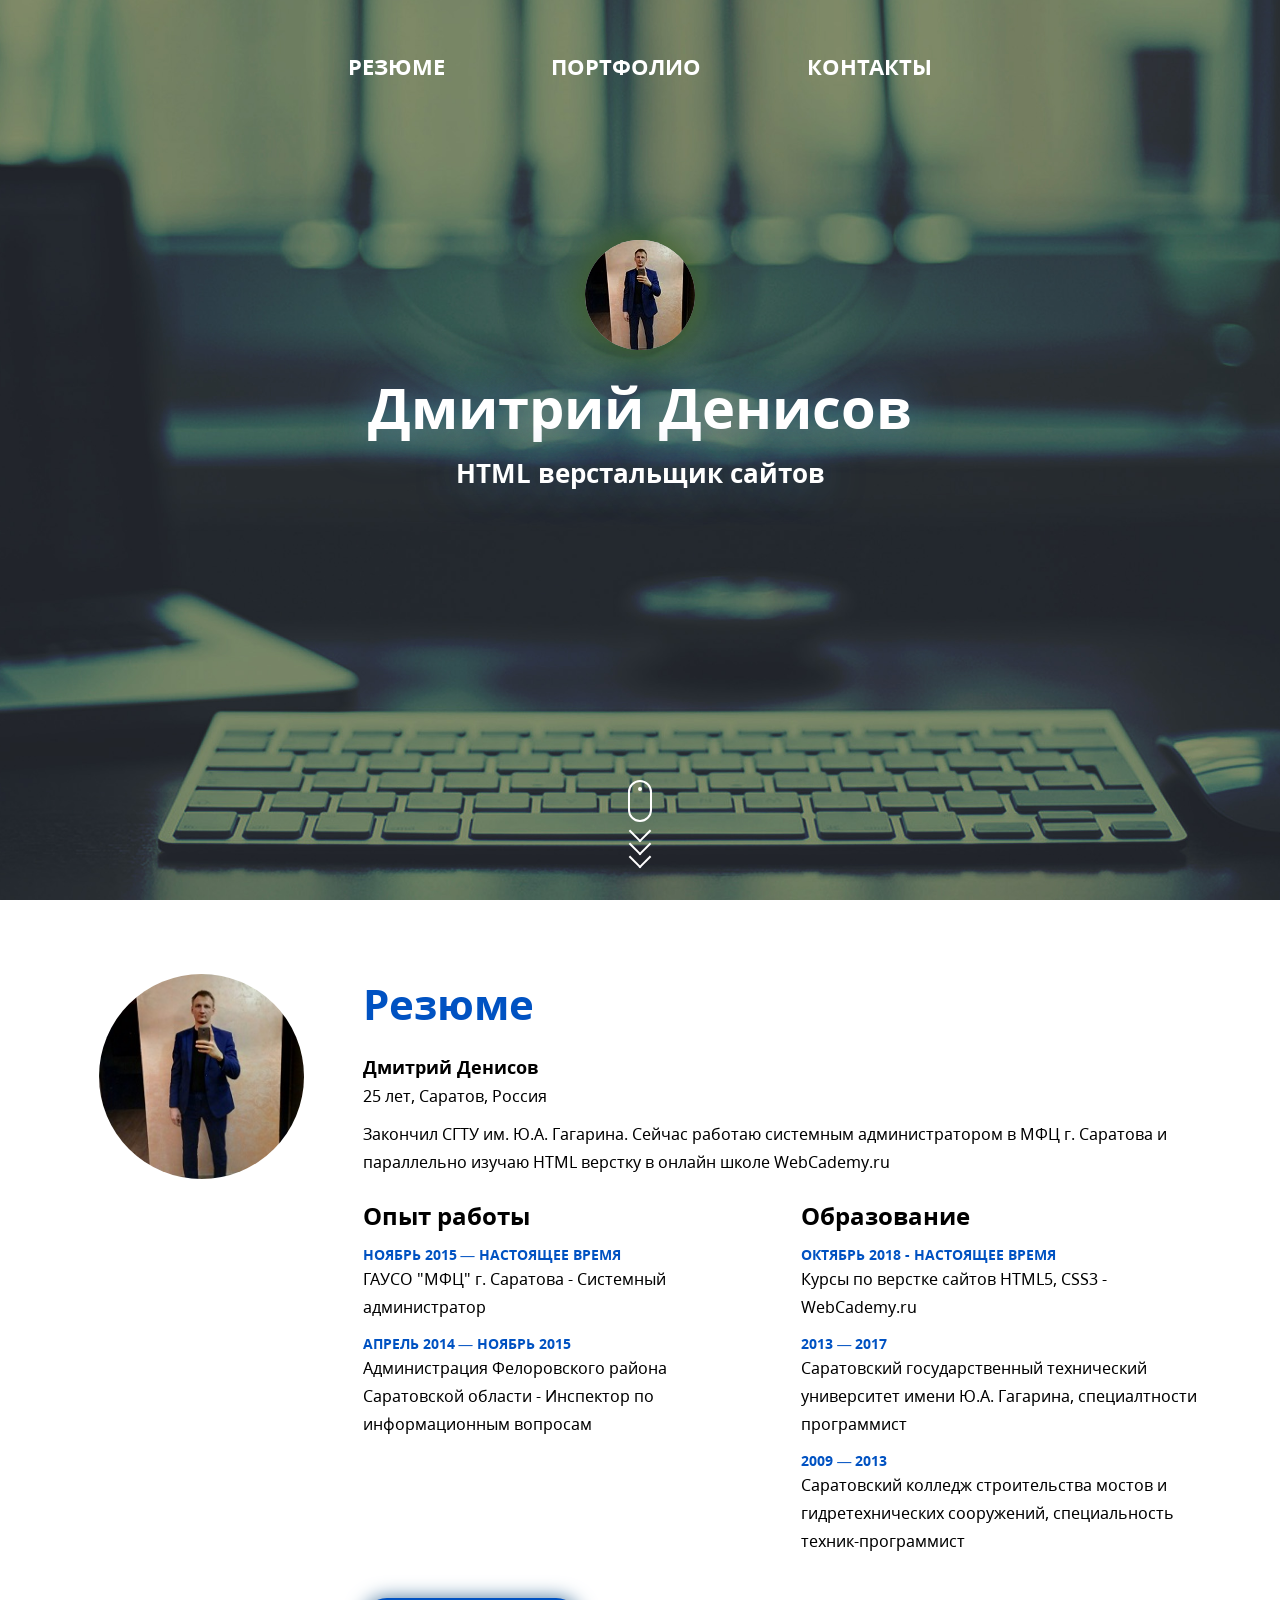
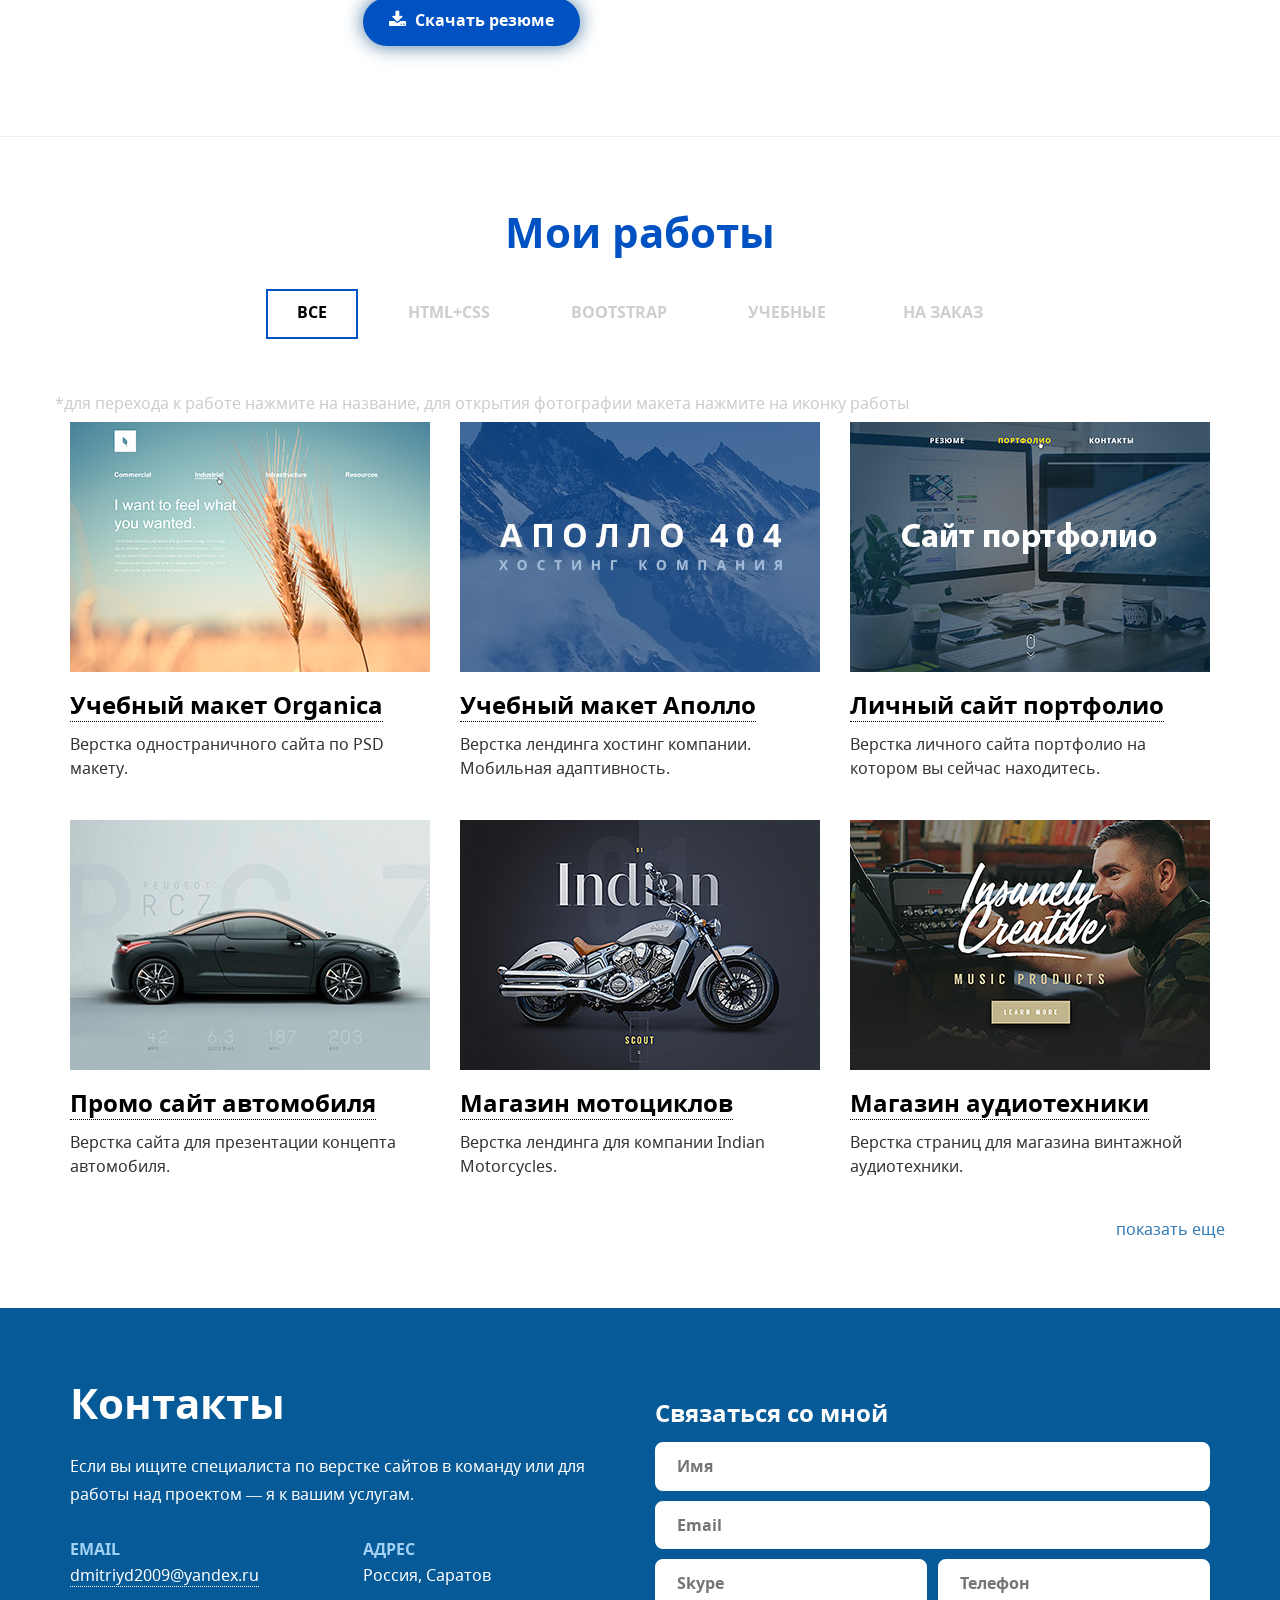
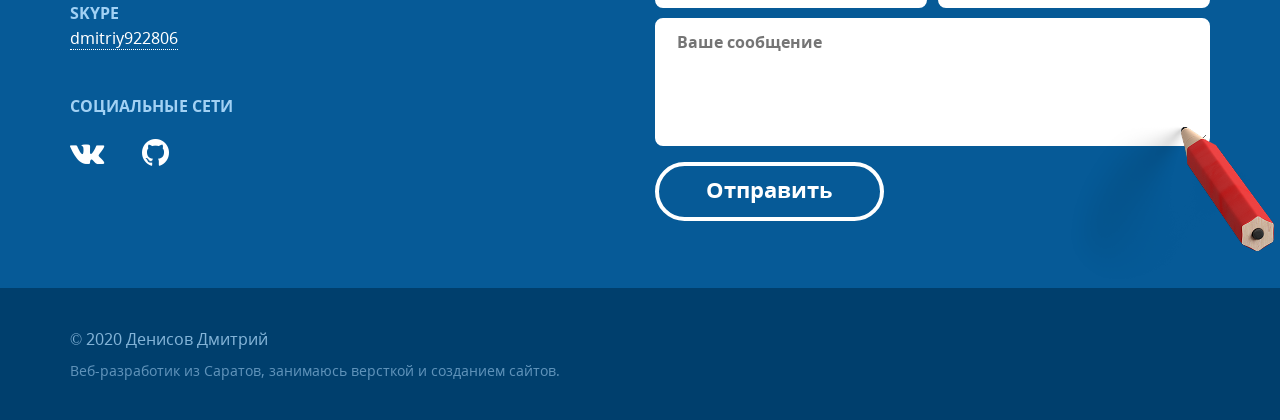
<file: index.html>
<!DOCTYPE html>
<html lang="ru">
<head>
	<meta charset="UTF-8">
	<meta http-equiv="X-UA-Compatible" content="IE=edge" />
	<meta name="viewport" content="width=device-width, initial-scale=1.0" />

	<!-- Titles -->
	<title>Портфолио - Дмитрий Денисов</title>
	<meta name="keywords" content="Ключевые слова...">
    <meta name="description" content="Описание страницы...">

	<!-- Syles -->
	<link rel="stylesheet" href="libs/bootstrap/css/bootstrap.min.css">
	<link rel="stylesheet" href="css/main.css">
	<link rel="stylesheet" href="fonts/noto-webfont/noto.css">
	<link rel="stylesheet" href="fonts/font-awesome/css/font-awesome.min.css">
	<link rel="stylesheet" href="libs/fancybox/jquery.fancybox.css">

	<!-- FavIcons
	<link rel="shortcut icon" href="img/favicons/favicon-48x48.ico"  type="image/x-icon" />
	    <link rel="apple-touch-icon" href="img/favicons/apple-touch-icon.png"> -->
	

	<!-- HTML5 shim and Respond.js for IE8 support of HTML5 elements and media queries -->
	    <!-- WARNING: Respond.js doesn't work if you view the page via file:// -->
	    <!--[if lt IE 9]>
	      <script src="https://oss.maxcdn.com/html5shiv/3.7.3/html5shiv.min.js"></script>
	      <script src="https://oss.maxcdn.com/respond/1.4.2/respond.min.js"></script>
	    <![endif]-->
</head>
<body>

	<!--[if et IE 8]>
	<p class="browserupgrade">Вы используете <strong>устаревшую</strong> версю браузера. Пожалуйста <a href="http://browsehappy.com">обновите свой браузер</a></p>
	<![endif]-->

	<!-- Шапка страницы -->
	<div class="header">
		<div class="header__inner">

			

			<!-- Навигация -->			
			<nav class="navigation">
				<!-- иконка навигации -->
				<!-- <div class="navigation__toggle navigation__toggle--fixed">
					<i class="fa fa-bars"></i>
				</div> -->
				<button id="navigation__botton" class="cmn-toggle-switch cmn-toggle-switch__htx">
				  <span>toggle menu</span>
				</button>
				<!-- //иконка навигации -->
				<ul class="navigation__list">
					<li><a href="#resume">Резюме</a></li>
					<li><a href="#portfolio">Портфолио</a></li>
					<li><a href="#contacts">Контакты</a></li>
				</ul>
			</nav>
			<!-- //Навигация -->

			<div class="header__centered-content">
				<div class="user-photo user-photo--shadow">
					<img src="usercontent/img/photo-small.jpg" alt="Дмитрий Денисов">
				</div>

				<h1 class="header__title">Дмитрий Денисов</h1>
				<h2 class="header__subtitle">HTML верстальщик сайтов</h2>
			</div>	
			<a href="#resume" class="mouse_scroll PageScroll2id">
				<div class="mouse">
					<div class="wheel"></div>
				</div>
				<div>
					<span class="m_scroll_arrows unu"></span>
					<span class="m_scroll_arrows doi"></span>
					<span class="m_scroll_arrows trei"></span>
				</div>
			</a>
		</div>	
	</div>
	<!-- //Шапка страницы -->

	<!-- Резюме -->
	<div id="resume" class="section sectiom--bottom-line section--bg-laptop">
		<div class="container">
			<div class="row">
				<!-- Фото пользователя -->
				<div class="hidden-xs col-sm-2 col-lg-3">
					<div class="user-photo user-photo--big">
						<img src="usercontent/img/photo-big.jpg" alt="Дмитрий Денисов">
					</div>
				</div>
				<!-- //Фото пользователя -->
				<!-- Резюме пользователя -->
				<div class="col-sm-10 col-lg-9">

					<div class="heading">Резюме</div>
					<p><strong>Дмитрий Денисов</strong><br />
					25 лет, Саратов, Россия</p>
					<p>
						Закончил СГТУ им. Ю.А. Гагарина. Сейчас работаю системным администратором в МФЦ  г. Саратова и параллельно изучаю HTML верстку в онлайн школе WebCademy.ru 
					</p>
					<!-- Опыт и образование -->
					<div class="row">
						<div class="col-sm-6">
							<div class="heading heading--medium">
								Опыт работы
							</div>
							<ul class="defifnition-list">
								<li class="defifnition-list__item">
									<div class="defifnition-list__def">
										Ноябрь 2015 — настоящее время	
									</div>
									<div class="defifnition-list__desc">
										<p>ГАУСО "МФЦ" г. Саратова - Системный администратор</p>
									</div>									
								</li>
								<li class="defifnition-list__item">
									<div class="defifnition-list__def">
										Апрель 2014 — Ноябрь 2015	
									</div>
									<div class="defifnition-list__desc">
										<p>Администрация Фелоровского района Саратовской области - Инспектор по информационным вопросам</p>
									</div>								
								</li>
							</ul>
						</div>
						<div class="col-sm-6">
							<div class="heading heading--medium">
								Образование
							</div>
							<ul class="defifnition-list">
								<li class="defifnition-list__item">
									<div class="defifnition-list__def">
										Октябрь 2018 - настоящее время	
									</div>
									<div class="defifnition-list__desc">
										<p>Курсы по верстке сайтов HTML5, CSS3 - WebCademy.ru</p>
									</div>									
								</li>
								<li class="defifnition-list__item">
									<div class="defifnition-list__def">
										2013 — 2017 	
									</div>
									<div class="defifnition-list__desc">
										<p>Саратовский государственный технический университет имени Ю.А. Гагарина, специалтности программист</p>
									</div>								
								</li>
								<li class="defifnition-list__item">
									<div class="defifnition-list__def">
										2009 — 2013 	
									</div>
									<div class="defifnition-list__desc">
										<p>Саратовский колледж строительства мостов 
										и гидретехнических сооружений, специальность техник-программист</p>
									</div>								
								</li>								
							</ul>
						</div>
					</div>
					<!-- //Опыт и образование -->
					<!-- Скачать резюме -->
					<a href="usercontent/pdf/Resume-denisov-test.pdf" target="_blank" >
						<div class="button">
							<i class="fa fa-download"></i>Скачать резюме
						</div>
					</a>
					<!-- //Скачать резюме -->
				</div>
				<!-- //Резюме пользователя -->
			</div>
		</div>
	</div>
	<!-- //Резюме -->

	<!-- <div class="line"></div> -->

	<!-- Портфолио -->
	<div id="portfolio" class="section section--padding--small section--bg-gear">
		<div class="container">


			<div class="heading heading--center">Мои работы</div>

			<!-- Фильтр -->
			<div class="filter-block">
				<ul class="filter-block__block">
					<li class="filter-block__element">
						<span class="filter-block__button filter" data-filter="all">Все</span>
					</li>
					<li class="filter-block__element">
						<span class="filter-block__button filter" data-filter=".html-css">HTML+CSS</span>
					</li>
					<li class="filter-block__element">
						<span class="filter-block__button filter" data-filter=".bootstrap">Bootstrap</span>
					</li>
					<li class="filter-block__element">
						<span class="filter-block__button filter" data-filter=".tutorial">Учебные</span>
					</li><li class="filter-block__element">
						<span class="filter-block__button filter" data-filter=".pay">На заказ</span>
					</li>
				</ul>
			</div>
			<!-- //Фильтр -->
			<!-- Блок - ряд с работами -->
			<div class="row" id="portfolio-projects">
				<p class="portfolio-desc">*для перехода к работе нажмите на название, для открытия фотографии макета нажмите на иконку работы</p>
				<!-- Работа впарфолио -->
				<div class="col-sm-4 mix html-css tutorial">
					<div class="portfolio-item">
						<a href="usercontent/img/full/organic.jpg" title="Учебный макет Organica" class="fancybox portfolio-item__img" rel="group">
							<div class="portfolio-item__img__hover">
								<i class="fa fa-search" aria-hidden="true"></i><br>
								<span>смотреть макет</span>
							</div>
							<img src="usercontent/img/project_organica.jpg">
						</a>
						<div class="portfolio-item__title">
							<a href="http://f0250965.xsph.ru/organic/" target="_blank">Учебный макет Organica</a>
						</div>
						<div class="portfolio-item__description">
							Верстка одностраничного сайта по PSD макету.
						</div>
					</div>
				</div>
				<!-- // Работа впарфолио -->
				<!-- Работа впарфолио -->
				<div class="col-sm-4 mix bootstrap tutorial">
					<div class="portfolio-item">
						<a href="usercontent/img/full/apollo.jpg" title="Учебный макет Аполло" class="fancybox portfolio-item__img" rel="group">
							<div class="portfolio-item__img__hover">
								<i class="fa fa-search" aria-hidden="true"></i><br>
								<span>Смотреть макет</span>
							</div>
							<img src="usercontent/img/project_apollo.jpg" alt="">
							
						</a>
						<div class="portfolio-item__title">
							<a href="http://f0250965.xsph.ru/apollo/" target="_blank">Учебный макет Аполло</a>
						</div>
						<div class="portfolio-item__description">
							Верстка лендинга хостинг компании. Мобильная адаптивность.
						</div>
					</div>
				</div>
				<!-- // Работа впарфолио -->
				<!-- Работа впарфолио -->
				<div class="col-sm-4 mix bootstrap tutorial">
					<div class="portfolio-item">
						<a href="usercontent/img/full/portfolio.jpg" title="Личный сайт портфолио" class="fancybox portfolio-item__img" rel="group">
							<div class="portfolio-item__img__hover">
								<i class="fa fa-search" aria-hidden="true"></i><br>
								<span>Смотреть макет</span>
							</div>
							<img src="usercontent/img/project_portfolio.jpg" alt="">
							
						</a>
						<div class="portfolio-item__title">
							<a href="#">Личный сайт портфолио</a>
						</div>
						<div class="portfolio-item__description">
							Верстка личного сайта портфолио на котором вы сейчас находитесь. 
						</div>
					</div>
				</div>
				<!-- // Работа впарфолио -->
				<!-- Работа впарфолио -->
				<div class="col-sm-4 mix html-css pay">
					<div class="portfolio-item">
						<a href="usercontent/img/full/car-concept.jpg" title="Промо сайт автомобиля" class="fancybox portfolio-item__img" rel="group">
							<div class="portfolio-item__img__hover">
								<i class="fa fa-search" aria-hidden="true"></i><br>
								<span>Смотреть макет</span>
							</div>
							<img src="usercontent/img/project_auto.jpg" alt="">
							
						</a>
						<div class="portfolio-item__title">
							<a href="usercontent/img/full/car-concept.jpg" title="Промо сайт автомобиля" class="fancybox " rel="group1">Промо сайт автомобиля</a>
						</div>
						<div class="portfolio-item__description">
							Верстка сайта для презентации концепта автомобиля.
						</div>
					</div>
				</div>
				<!-- // Работа впарфолио -->
				<!-- Работа впарфолио -->
				<div class="col-sm-4 mix pay">
					<div class="portfolio-item">
						<a href="usercontent/img/full/motorcycles.jpg" title="Магазин мотоциклов" class="fancybox portfolio-item__img" rel="group">
							<div class="portfolio-item__img__hover">
								<i class="fa fa-search" aria-hidden="true"></i><br>
								<span>Смотреть макет</span>
							</div>
							<img src="usercontent/img/project_moto.jpg" alt="">
							
						</a>
						<div class="portfolio-item__title">
							<a href="usercontent/img/full/motorcycles.jpg" title="Магазин мотоциклов" class="fancybox " rel="group1">Магазин мотоциклов</a>
						</div>
						<div class="portfolio-item__description">
							Верстка лендинга для компании Indian Motorcycles.
						</div>
					</div>
				</div>
				<!-- // Работа впарфолио -->
				<!-- Работа впарфолио -->
				<div class="col-sm-4 mix html-css pay">
					<div class="portfolio-item">
						<a href="usercontent/img/full/music.jpg" title="Магазин аудиотехники" class="fancybox portfolio-item__img" rel="group">
							<div class="portfolio-item__img__hover">
								<i class="fa fa-search" aria-hidden="true"></i><br>
								<span>Смотреть макет</span>
							</div>
							<img src="usercontent/img/project_music.jpg" alt="">
							
						</a>
						<div class="portfolio-item__title">
							<a href="usercontent/img/full/music.jpg" title="Магазин аудиотехники" class="fancybox " rel="group1">Магазин аудиотехники</a>
						</div>
						<div class="portfolio-item__description">
							Верстка страниц для магазина винтажной аудиотехники.
						</div>
					</div>
				</div>
				<a href="#">показать еще</a>
				<!-- // Работа впарфолио -->
			</div>
			<!-- //Блок с работами -->
		</div>
	</div>
	<!-- //Портфолио -->

	<!-- Контакты -->
	<div id="contacts" class="block-bg contacts section section--padding--small section--bg-cloud">
		<div class="container">
			<div class="row">
				<!-- Контакты - текст -->
				<div class="col-sm-6">

					<div class="heading heading--white">Контакты</div>
					
					<div class="contacts_description">
						<p>Если вы ищите специалиста по верстке сайтов в команду или для работы над проектом —  я к вашим услугам.</p>
					</div>
					<!-- Контактные данные -->
					<div class="row">
						<!-- Email Skype-->
						<div class="col-lg-6">
							<ul class="defifnition-list">
								<li class="defifnition-list__item">
									<div class="defifnition-list__def defifnition-list__def--light defifnition-list__def--bigger">
										Email	
									</div>
									<div class="defifnition-list__desc">
										<p><a href="mailto:dmitriyd2009@yandex.ru">dmitriyd2009@yandex.ru</a></p>
									</div>									
								</li>
								<li class="defifnition-list__item">
									<div class="defifnition-list__def defifnition-list__def--light defifnition-list__def--bigger">
										SKYPE	
									</div>
									<div class="defifnition-list__desc">
										<p><a href="skype:dmitriy922806?chat">dmitriy922806</a></p>
									</div>									
								</li>
							</ul>							
						</div>
						<!-- //Email Skype-->
						<!-- Телефон Адрес-->
						<div class="col-lg-6">
							<ul class="defifnition-list">
								<!--<li class="defifnition-list__item">
									<div class="defifnition-list__def defifnition-list__def--light defifnition-list__def--bigger">
										телефон	
									</div>
									<div class="defifnition-list__desc">
										<p><a href="tel:+78 (070) 555-77-55">+7(927) 134-52-84</a></p>
									</div>									
								</li>-->
								<li class="defifnition-list__item">
									<div class="defifnition-list__def defifnition-list__def--light defifnition-list__def--bigger">
										адрес	
									</div>
									<div class="defifnition-list__desc">
										<p>Россия, Саратов</p>
									</div>									
								</li>
							</ul>
						</div>
						<!-- //Телефон Адрес-->
					</div>
					<!-- //Контактные данные -->
					<!-- социальные сети -->
					<ul class="defifnition-list">
								<li class="defifnition-list__item">
									<div class="defifnition-list__def defifnition-list__def--light defifnition-list__def--bigger">
										Социальные сети	
									</div>
									<div class="defifnition-list__desc">
										<div class="social-icon">
											<a href="https://vk.com/dimanchik123" target="_blank" class="fa fa-vk" aria-hidden="true"></a>
											<a href="https://github.com/dmitriydenisov" target="_blank" class="fa fa-github" aria-hidden="true"></a>
											<!-- <a href="#" class="fa fa-youtube" aria-hidden="true"></a> -->
											<!-- <a href="#" class="fa fa-facebook" aria-hidden="true"></a> -->							
										</div>
									</div>									
								</li>
							</ul>
					<!-- //социальные сети -->
				</div>
				<!-- //Контакты - текст -->
				<!-- Контакты - форма -->
				<div class="col-sm-6">
					<div class="heading heading--medium heading--padding-top heading--white">Связаться со мной</div>

					<form id="contact-form" class="contact-form">

						<!-- Hidden Requierd Fields -->
						<input type="hidden" name="project_name" value="Мой персональный сайт">
						<input type="hidden" name="form_from" value="admin@f0250965.xsph.ru">
						<input type="hidden" name="admin_email" value="dmitriyd2009@yandex.ru">
						<input type="hidden" name="form_subject" value="Обратная связь">
						<!-- END Hidden Requierd Fields -->


						<input type="text" class="contact-form__input" name="name" placeholder="Имя">
						<input type="text" class="contact-form__input" name="email" placeholder="Email">
						

						<div class="clearfix">
							<input type="text" class="contact-form__input contact-form__input--half-width" name="skype" placeholder="Skype">
							<input type="text" class="contact-form__input contact-form__input--half-width" name="phone" placeholder="Телефон">
						</div>
						
						<div class="contact-form__bg-pencill">
							<textarea class="contact-form__textarea" placeholder="Ваше сообщение" name="message"></textarea>
						</div>
						


						<input type="submit" class="contact-form__submit" name="" value="Отправить">
						
					</form>

					<div id="answer"></div>

					
					
				</div>
				<!-- //Контакты - форма -->
			</div>
		</div>
	</div>
	<!-- //Контакты -->
	<!-- Копирайт -->
	<div class="copyright">
		<div class="container">
			<p class="copyright__label">© 2020 Денисов Дмитрий</p>
			<p>Веб-разработик из Саратов, занимаюсь версткой и созданием сайтов.</p>
		</div>
	</div>
	<!-- //Копирайт -->



	<!--[if et IE 9]>
	<script src="libs/html5shiv/es5-shim.min.js"></script>
	<script src="libs/html5shiv/html5shiv.min.js"></script>
	<script src="libs/html5shiv/html5shiv-printshiv.min.js"></script>
	<script src="libs/html5shiv/respond.min.js"></script>
	<![endif]-->



	



	


	<!-- Vendor script -->
	<script src="libs/jquery/jquery-1.11.2.min.js"></script>
	<script src="libs/bootstrap/js/bootstrap.min.js"></script>
	<script src="libs/pagescroll2id/jquery.malihu.PageScroll2id.js"></script>
	<script src="libs/mixitup2/jquery.mixitup.min.js"></script>
	<script src="libs/fancybox/jquery.fancybox.pack.js"></script>
	<script src="libs//jquery/jquery.mousewheel-3.0.6.pack.js"></script>
	<script src="libs/jquery.validate/jquery.validate.js"></script>
	<!-- Custon script -->
	<script src="js/navigation.js"></script>
	<script src="js/main.js"></script>
	

</body>
</html>
</file>
<file: css/main.css>
/*
 * Box-sizing-model
 */
*,
*:before,
*:after {
  -moz-box-sizing: border-box;
  -webkit-box-sizing: border-box;
  box-sizing: border-box;
}
/*
 * Responsive images
*/
img {
  max-width: 100%;
  height: auto;
}
/*
 * Cursor change on hover on Buttons
*/
input[type="submit"] {
  cursor: pointer;
}
/*
 * A better looking default horizontal rule
 */
hr {
  display: block;
  height: 1px;
  border: 0;
  border-top: 1px solid #ccc;
  margin: 1em 0;
  padding: 0;
}
/*
 * Allow only vertical resizing of textareas.
 */
textarea {
  resize: vertical;
}
/*
 * Clearfix: contain floats
 *
 * For modern browsers
 * 1. The space content is one way to avoid an Opera bug when the
 *    `contenteditable` attribute is included anywhere else in the document.
 *    Otherwise it causes space to appear at the top and bottom of elements
 *    that receive the `clearfix` class.
 * 2. The use of `table` rather than `block` is only necessary if using
 *    `:before` to contain the top-margins of child elements.
 */
.clearfix:before,
.clearfix:after {
  content: " ";
  /* 1 */
  display: table;
  /* 2 */
}
.clearfix:after {
  clear: both;
}
.clear {
  clear: both;
  height: 0;
  width: 0;
  visibility: hidden;
}
/* ==========================================================================
   Browser Upgrade Prompt
   ========================================================================== */
.browserupgrade {
  margin: 0.2em 0;
  background: #ccc;
  color: #000;
  padding: 0.2em 0;
}
html,
body {
  height: 100%;
  min-width: 320px;
}
html {
  font-size: 10px;
  line-height: 1.4;
}
body {
  font-size: 1.6rem;
  /* 10px * 1.6 = 16px */
  font-family: 'Noto Sans';
}
p {
  font-size: 14px;
  line-height: 22px;
  color: #000;
}
@media (min-width: 768px) {
  p {
    font-size: 16px;
    line-height: 28px;
  }
}
.navigation {
  font-size: 22px;
  font-weight: 700;
  text-transform: uppercase;
  top: 51px;
  left: 0;
  right: 0;
}
@media (min-width: 768px) {
  .navigation {
    position: absolute;
  }
}
.navigation .navigation__toggle {
  display: block;
  font-size: 38px;
  position: absolute;
  top: 23px;
  right: 16px;
  cursor: pointer;
  z-index: 2;
}
@media (min-width: 768px) {
  .navigation .navigation__toggle {
    display: none;
  }
}
.navigation .navigation__toggle--fixed {
  position: fixed;
}
.navigation ul.navigation__list {
  margin: 0;
  padding: 0;
  list-style-type: none;
  text-align: center;
  display: none;
  z-index: 1;
  position: fixed;
  top: 0;
  bottom: 0;
  left: 0;
  right: 0;
  background-color: rgba(11, 81, 136, 0.95);
}
@media (min-width: 768px) {
  .navigation ul.navigation__list {
    display: block;
    position: absolute;
    top: 60;
  }
}
.navigation ul.navigation__list--open {
  display: flex;
  justify-content: center;
  align-items: center;
  flex-direction: column;
}
.navigation ul.navigation__list li {
  margin: 0 0 40px;
  padding: 0;
  display: block;
  margin-left: auto;
  margin-right: auto;
}
@media (min-width: 768px) {
  .navigation ul.navigation__list li {
    margin: 0;
    padding: 0;
    display: inline-block;
    margin-right: 100px;
  }
  .navigation ul.navigation__list li:last-child {
    margin-right: 0;
  }
}
.navigation ul.navigation__list a {
  color: #FFF;
  text-decoration: none;
  -webkit-transition: all 0.3s ease-in;
  -moz-transition: all 0.3s ease-in;
  -ms-transition: all 0.3s ease-in;
  -o-transition: all 0.3s ease-in;
  transition: all 0.3s ease-in;
}
.navigation ul.navigation__list a:hover,
.navigation ul.navigation__list a:focus,
.navigation ul.navigation__list a:active {
  color: #ffe400;
}
.user-photo {
  overflow: hidden;
  width: 110px;
  height: 110px;
  margin-left: auto;
  margin-right: auto;
  margin-bottom: 27px;
  -webkit-border-radius: 80px;
  border-radius: 80px;
  background-image: url("../img/placeholders/user-avatar-placeholder-small.jpg");
  background-repeat: no-repeat;
  background-position: center;
  background-size: cover;
}
.user-photo--big {
  max-width: 100%;
  height: auto;
  border-radius: 110px;
  background-image: url("../img/placeholders/user-avatar-placeholder-big.jpg");
}
@media (min-width: 1200px) {
  .user-photo--big {
    width: 205px;
    height: 205px;
  }
}
.user-photo--shadow {
  box-shadow: 0px 0px 40px 0px #3F5F17;
}
a.mouse_scroll {
  display: block;
  margin: 0 auto;
  width: 24px;
  height: 100px;
  position: absolute;
  bottom: 2rem;
  left: 50%;
  margin-left: -12px;
  -webkit-animation-delay: 1.2s;
  -moz-animation-delay: 1.2s;
  -o-animation-delay: 1.2s;
  animation-delay: 1.2s;
}
@media screen and (max-width: 820px) {
  a.mouse_scroll {
    bottom: 5rem;
    height: 50px;
  }
}
a.mouse_scroll:active,
a.mouse_scroll:focus {
  outline: none;
}
.m_scroll_arrows {
  display: block;
  width: 5px;
  height: 5px;
  -ms-transform: rotate(45deg);
  /* IE 9 */
  -webkit-transform: rotate(45deg);
  /* Chrome, Safari, Opera */
  transform: rotate(45deg);
  border-right: 2px solid white;
  border-bottom: 2px solid white;
  margin: 0 0 3px 4px;
  width: 16px;
  height: 16px;
}
.unu {
  margin-top: 1px;
}
.unu,
.doi,
.trei {
  -webkit-animation: mouse-scroll 1s infinite;
  -moz-animation: mouse-scroll 1s infinite;
}
.unu {
  -webkit-animation-delay: .1s;
  -moz-animation-delay: .1s;
  -webkit-animation-direction: alternate;
}
.doi {
  -webkit-animation-delay: .2s;
  -moz-animation-delay: .2s;
  -webkit-animation-direction: alternate;
  margin-top: -6px;
}
.trei {
  -webkit-animation-delay: .3s;
  -moz-animation-delay: .3s;
  -webkit-animation-direction: alternate;
  margin-top: -6px;
}
.mouse {
  height: 42px;
  width: 24px;
  border-radius: 14px;
  transform: none;
  border: 2px solid white;
  top: 170px;
  display: none;
}
@media (min-width: 768px) {
  .mouse {
    display: block;
  }
}
.wheel {
  height: 5px;
  width: 2px;
  display: block;
  margin: 5px auto;
  background: white;
  position: relative;
  height: 4px;
  width: 4px;
  border: 2px solid white;
  -webkit-border-radius: 8px;
  border-radius: 8px;
}
.wheel {
  -webkit-animation: mouse-wheel 0.6s linear infinite;
  -moz-animation: mouse-wheel 0.6s linear infinite;
}
@-webkit-keyframes mouse-wheel {
  0% {
    opacity: 1;
    -webkit-transform: translateY(0);
    -ms-transform: translateY(0);
    transform: translateY(0);
  }
  100% {
    opacity: 0;
    -webkit-transform: translateY(6px);
    -ms-transform: translateY(6px);
    transform: translateY(6px);
  }
}
@-moz-keyframes mouse-wheel {
  0% {
    top: 1px;
  }
  25% {
    top: 2px;
  }
  50% {
    top: 3px;
  }
  75% {
    top: 2px;
  }
  100% {
    top: 1px;
  }
}
@-webkit-keyframes mouse-scroll {
  0% {
    opacity: 0;
  }
  50% {
    opacity: .5;
  }
  100% {
    opacity: 1;
  }
}
@-moz-keyframes mouse-scroll {
  0% {
    opacity: 0;
  }
  50% {
    opacity: .5;
  }
  100% {
    opacity: 1;
  }
}
@-o-keyframes mouse-scroll {
  0% {
    opacity: 0;
  }
  50% {
    opacity: .5;
  }
  100% {
    opacity: 1;
  }
}
@keyframes mouse-scroll {
  0% {
    opacity: 0;
  }
  50% {
    opacity: .5;
  }
  100% {
    opacity: 1;
  }
}
.section {
  padding-top: 35px;
  padding-bottom: 40px;
}
@media (min-width: 768px) {
  .section {
    padding-top: 50px;
    padding-bottom: 60px;
  }
}
@media (min-width: 1200px) {
  .section {
    padding-top: 74px;
    padding-bottom: 90px;
  }
}
.section--padding--small {
  padding-top: 30px;
  padding-bottom: 35px;
}
@media (min-width: 768px) {
  .section--padding--small {
    padding-top: 50px;
    padding-bottom: 60px;
  }
}
@media (min-width: 1200px) {
  .section--padding--small {
    padding-top: 65px;
    padding-bottom: 67px;
  }
}
.sectiom--bottom-line {
  border-bottom: 1px solid #e9eff3;
}
@media (min-width: 1500px) {
  .section--bg-laptop {
    background-image: url(../img/bg/laptop.png);
    background-repeat: no-repeat;
    background-position: right 70%;
  }
}
@media (min-width: 1500px) {
  .section--bg-gear {
    background-image: url(../img/bg/gear.png);
    background-repeat: no-repeat;
    background-position: left 55%;
  }
}
@media (min-width: 1500px) {
  .section--bg-cloud {
    background-image: url(../img/bg/cloud.png);
    background-repeat: no-repeat;
    background-position: right 70%;
  }
}
.heading {
  color: #0052c2;
  font-weight: 700;
  font-size: 32px;
  margin: 0 0 9px;
}
@media (min-width: 768px) {
  .heading {
    font-size: 42px;
    margin: 0 0 19px;
  }
}
strong {
  font-size: 18px;
}
.heading--medium {
  font-size: 24px;
  line-height: 28px;
  margin: 16px 0 15px;
  color: #000;
}
.heading--center {
  text-align: center;
}
.heading--white {
  color: #FFF;
}
.heading--padding-top {
  padding-top: 10px;
}
.defifnition-list {
  margin: 0 0 43px;
  padding: 0;
  list-style-type: none;
}
.defifnition-list__item {
  margin: 0 0 13px;
  padding: 0;
}
.defifnition-list__def {
  font-size: 14px;
  font-weight: 700;
  color: #0052c2;
  text-transform: uppercase;
}
.defifnition-list__def--bigger {
  font-size: 16px;
}
.defifnition-list__def--light {
  color: #a2d1f4;
}
.defifnition-list__desc {
  font-size: 14px;
  line-height: 26px;
}
@media (min-width: 768px) {
  .defifnition-list__desc {
    font-size: 16px;
  }
}
.button {
  display: inline-block;
  font-size: 16px;
  font-weight: 700;
  color: #FFF;
  padding: 11px 26px  14px;
  background-color: #0052c2;
  border-radius: 60px;
  box-shadow: 0px 0px 19px 0px #48779f;
  -webkit-transition: all 0.3s ease-in;
  -moz-transition: all 0.3s ease-in;
  -ms-transition: all 0.3s ease-in;
  -o-transition: all 0.3s ease-in;
  transition: all 0.3s ease-in;
}
.button:hover {
  background-color: #FFF;
  color: #0052c2;
  text-decoration: none;
}
.button:active,
.button:focus {
  background-color: #0052c2;
  color: #ffe400;
  text-decoration: none;
}
.button .fa {
  margin-right: 9px;
  font-size: 18px;
  /* color: #FFF; */
}
.filter-block {
  font-size: 16px;
  font-weight: 700;
  text-transform: uppercase;
  padding-top: 19px;
  margin-bottom: 20px;
}
@media (min-width: 768px) {
  .filter-block {
    padding-top: 8px;
    margin-bottom: 50px;
  }
}
.filter-block__block {
  margin: 0;
  padding: 0;
  list-style-type: none;
  text-align: center;
}
.filter-block__element {
  margin: 0 0 9px;
  padding: 0;
  display: block;
}
@media (min-width: 768px) {
  .filter-block__element {
    margin: 0;
    margin-right: 0px;
    display: inline-block;
  }
}
@media (min-width: 1200px) {
  .filter-block__element {
    margin-right: 15px;
  }
  .filter-block__element:last-child {
    margin-right: 0;
  }
}
.filter-block__button {
  display: inline-block;
  color: #cecece;
  cursor: pointer;
  padding: 10px 29px 13px;
  border: 2px solid #fff;
  -webkit-transition: all 0.3s ease-in;
  -moz-transition: all 0.3s ease-in;
  -ms-transition: all 0.3s ease-in;
  -o-transition: all 0.3s ease-in;
  transition: all 0.3s ease-in;
}
.filter-block__button:hover {
  padding: 10px 29px 13px;
  border: 2px solid #0052c2;
  color: #000;
}
.filter-block__button--active {
  padding: 10px 29px 13px;
  border: 2px solid #0052c2;
  color: #000;
}
.filter-block__button.filter.active {
  padding: 10px 29px 13px;
  color: #000;
  border: 2px solid #0052c2;
}
#portfolio-projects {
  text-align: center;
}
@media (min-width: 768px) {
  #portfolio-projects {
    text-align: right;
  }
}
#portfolio-projects .mix {
  display: none;
  text-align: left;
}
.portfolio-desc {
  text-align: left;
  color: #ccc;
  margin-bottom: 5px;
}
.portfolio-item {
  margin-left: auto;
  margin-right: auto;
  max-width: 360px;
  margin-bottom: 40px;
}
.portfolio-item__img {
  position: relative;
  display: block;
  overflow: hidden;
  margin-bottom: 15px;
  background-image: url(../img/placeholders/project_placeholder.jpg);
  background-repeat: no-repeat;
  background-position: center;
  -webkit-background-size: cover;
  -o-background-size: cover;
  background-size: cover;
  min-height: 190px;
}
@media (min-width: 768px) {
  .portfolio-item__img {
    min-height: 150px;
    height: 150px;
  }
}
@media (min-width: 992px) {
  .portfolio-item__img {
    height: 200px;
  }
}
@media (min-width: 1200px) {
  .portfolio-item__img {
    margin-bottom: 16px;
    height: 250px;
  }
}
.portfolio-item__img__hover {
  position: absolute;
  top: 100%;
  bottom: 0;
  left: 0;
  right: 0;
  padding-top: 60px;
  text-align: center;
  font-size: 26px;
  color: #FFF;
  background-color: rgba(0, 82, 194, 0.9);
  /* display: none; */
  -webkit-transition: top 0.5s ease-out;
  -moz-transition: top 0.5s ease-out;
  -ms-transition: top 0.5s ease-out;
  -o-transition: top 0.5s ease-out;
  transition: top 0.5s ease-out;
}
.portfolio-item__img__hover .fa {
  font-size: 64px;
  margin-bottom: 15px;
  /* margin-top: 60px; */
  position: absolute;
  left: 50%;
  top: 50%;
  -webkit-transform: translate(-50%, -50%);
  -moz-transform: translate(-50%, -50%);
  -ms-transform: translate(-50%, -50%);
  -o-transform: translate(-50%, -50%);
  transform: translate(-50%, -50%);
}
@media (min-width: 768px) {
  .portfolio-item__img__hover .fa {
    font-size: 50px;
  }
}
@media (min-width: 1200px) {
  .portfolio-item__img__hover .fa {
    font-size: 64px;
    position: static;
    -webkit-transform: translate(0%, 0%);
    -moz-transform: translate(0%, 0%);
    -ms-transform: translate(0%, 0%);
    -o-transform: translate(0%, 0%);
    transform: translate(0%, 0%);
  }
}
.portfolio-item__img__hover span {
  display: none;
}
@media (min-width: 1200px) {
  .portfolio-item__img__hover span {
    display: inline-block;
  }
}
.portfolio-item__img:hover .portfolio-item__img__hover {
  display: block;
  top: 0%;
}
.portfolio-item__title {
  font-size: 20px;
  font-weight: 700;
  margin-bottom: 10px;
}
@media (min-width: 992px) {
  .portfolio-item__title {
    font-size: 24px;
  }
}
.portfolio-item__title a {
  color: #000;
  text-decoration: none;
  -webkit-transition: all 0.3s ease-in;
  -moz-transition: all 0.3s ease-in;
  -ms-transition: all 0.3s ease-in;
  -o-transition: all 0.3s ease-in;
  transition: all 0.3s ease-in;
}
.portfolio-item__title a:hover,
.portfolio-item__title a:focus,
.portfolio-item__title a:active {
  color: #0052c2;
  text-decoration: none;
}
@media (min-width: 1200px) {
  .portfolio-item__title a {
    border-bottom: 1px dotted #000;
  }
  .portfolio-item__title a:hover,
  .portfolio-item__title a:focus,
  .portfolio-item__title a:active {
    border-bottom: 1px dotted #0052c2;
  }
}
.portfolio-item__description {
  font-size: 14px;
  line-height: 1.42;
}
@media (min-width: 992px) {
  .portfolio-item__description {
    font-size: 16px;
    line-height: 1.5;
  }
}
.social-icon {
  font-size: 32px;
  margin-top: 19px;
}
.social-icon a {
  text-decoration: none;
  border-bottom: none !important;
  -webkit-transition: all 0.3s ease-in;
  -moz-transition: all 0.3s ease-in;
  -ms-transition: all 0.3s ease-in;
  -o-transition: all 0.3s ease-in;
  transition: all 0.3s ease-in;
}
.social-icon .fa {
  margin-right: 30px;
  margin-bottom: 20px;
}
@media (min-width: 1200px) {
  .social-icon .fa {
    margin-bottom: 0;
  }
}
.social-icon .fa:list-chaild {
  margin-right: 0;
}
.contact-form__input {
  color: #00599a;
  font-size: 16px;
  font-weight: 700;
  width: 100%;
  margin-bottom: 10px;
  padding: 10px 19px;
  border: none;
  -webkit-border-radius: 8px;
  border-radius: 8px;
  background-color: #fff;
  border: 3px solid #ffffff;
  -webkit-transition: border-color 0.3s ease-in;
  -moz-transition: border-color 0.3s ease-in;
  -ms-transition: border-color 0.3s ease-in;
  -o-transition: border-color 0.3s ease-in;
  transition: border-color 0.3s ease-in;
}
.contact-form__input:hover,
.contact-form__input:focus,
.contact-form__input:active {
  border: 3px solid #a2d1f4;
}
.contact-form__input--half-width {
  float: left;
  width: 49%;
  margin-right: 2%;
}
.contact-form__input--half-width:last-of-type {
  margin-right: 0%;
}
.contact-form__textarea {
  color: #00599a;
  font-size: 16px;
  font-weight: 700;
  width: 100%;
  height: 128px;
  margin-bottom: 10px;
  padding: 10px 19px;
  border: none;
  -webkit-border-radius: 8px;
  border-radius: 8px;
  background-color: #fff;
  border: 3px solid #ffffff;
  -webkit-transition: border-color 0.3s ease-in;
  -moz-transition: border-color 0.3s ease-in;
  -ms-transition: border-color 0.3s ease-in;
  -o-transition: border-color 0.3s ease-in;
  transition: border-color 0.3s ease-in;
}
.contact-form__textarea:hover,
.contact-form__textarea:focus,
.contact-form__textarea:active {
  border: 3px solid #a2d1f4;
}
@media (min-width: 1200px) {
  .contact-form__bg-pencill {
    position: relative;
  }
  .contact-form__bg-pencill:after {
    position: absolute;
    left: 75%;
    top: 75%;
    display: block;
    width: 203px;
    height: 153px;
    content: "";
    background-image: url(../img/bg/pencil.png);
    background-repeat: no-repeat;
    background-position: left top;
  }
}
.contact-form__submit {
  width: 100%;
  /* display: block; */
  font-size: 18px;
  font-weight: 700;
  padding: 8px 47px 12px;
  text-align: center;
  color: #FFF;
  -webkit-transition: all 0.3s ease-in;
  -moz-transition: all 0.3s ease-in;
  -ms-transition: all 0.3s ease-in;
  -o-transition: all 0.3s ease-in;
  transition: all 0.3s ease-in;
  border: 4px solid #fff;
  -webkit-border-radius: 80px;
  border-radius: 80px;
  background-color: transparent;
}
.contact-form__submit:hover,
.contact-form__submit:focus {
  color: #065a97;
  background-color: #FFF;
  border-color: #fff;
}
.contact-form__submit:active {
  color: #ffe400;
  background-color: transparent;
  border-color: #ffe400;
}
@media (min-width: 768px) {
  .contact-form__submit {
    font-size: 20px;
    width: auto;
  }
}
@media (min-width: 1200px) {
  .contact-form__submit {
    font-size: 22px;
  }
}
label.error {
  background-color: #c62828;
  position: relative;
  display: block;
  -webkit-border-radius: 4px;
  border-radius: 4px;
  color: #FFF;
  padding: 5px 15px 8px;
  font-weight: 700;
  margin-bottom: 15px;
  margin-top: 2px;
}
label.error:after {
  content: "";
  position: absolute;
  bottom: 100%;
  left: 40px;
  margin-left: -12px;
  width: 0;
  height: 0;
  border-bottom: 12px solid #c62828;
  border-right: 12px solid transparent;
  border-left: 12px solid transparent;
}
#message-error {
  margin-top: -3px;
}
.contact-form__success {
  background-color: #FFF;
  position: relative;
  display: block;
  border-radius: 8px;
  color: #4CAF50;
  padding: 5px 15px 8px;
  font-weight: 700;
  margin-bottom: 15px;
  margin-top: 2px;
  font-size: 20px;
}
.cmn-toggle-switch {
  display: block;
  position: absolute;
  top: 23px;
  right: 16px;
  overflow: hidden;
  margin: 0;
  padding: 0;
  z-index: 5;
  width: 50px;
  height: 45px;
  font-size: 0;
  text-indent: -9999px;
  -webkit-appearance: none;
  -moz-appearance: none;
  appearance: none;
  box-shadow: none;
  border-radius: none;
  border: none;
  cursor: pointer;
  -webkit-transition: background 0.3s;
  transition: background 0.3s;
}
@media (min-width: 768px) {
  .cmn-toggle-switch {
    display: none;
  }
}
.cmn-toggle-switch:focus {
  outline: none;
}
.cmn-toggle-switch span {
  display: block;
  position: absolute;
  top: 20px;
  left: 5px;
  right: 5px;
  height: 5px;
  background: white;
}
.cmn-toggle-switch span::before,
.cmn-toggle-switch span::after {
  position: absolute;
  display: block;
  left: 0;
  width: 100%;
  height: 5px;
  background-color: #fff;
  content: "";
}
.cmn-toggle-switch span::before {
  top: -12px;
}
.cmn-toggle-switch span::after {
  bottom: -12px;
}
/**
 * Style 2
 */
.cmn-toggle-switch__htx {
  /* background-color: #ff3264; */
  background: transparent;
}
.cmn-toggle-switch__htx span {
  -webkit-transition: background 0 0.3s;
  transition: background 0 0.3s;
}
.cmn-toggle-switch__htx span::before,
.cmn-toggle-switch__htx span::after {
  -webkit-transition-duration: 0.3s, 0.3s;
  transition-duration: 0.3s, 0.3s;
  -webkit-transition-delay: 0.3s, 0;
  transition-delay: 0.3s, 0;
}
.cmn-toggle-switch__htx span::before {
  -webkit-transition-property: top, -webkit-transform;
  transition-property: top, transform;
}
.cmn-toggle-switch__htx span::after {
  -webkit-transition-property: bottom, -webkit-transform;
  transition-property: bottom, transform;
}
/* active state*/
.cmn-toggle-switch__htx.active {
  /* background-color: #cb0032; */
  position: fixed;
}
.cmn-toggle-switch__htx.active span {
  background: none;
}
.cmn-toggle-switch__htx.active span::before {
  top: 0;
  -webkit-transform: rotate(45deg);
  -ms-transform: rotate(45deg);
  transform: rotate(45deg);
}
.cmn-toggle-switch__htx.active span::after {
  bottom: 0;
  -webkit-transform: rotate(-45deg);
  -ms-transform: rotate(-45deg);
  transform: rotate(-45deg);
}
.cmn-toggle-switch__htx.active span::before,
.cmn-toggle-switch__htx.active span::after {
  -webkit-transition-delay: 0, 0.3s;
  transition-delay: 0, 0.3s;
}
.header {
  display: table;
  width: 100%;
  height: 100vh;
  background-color: #3F5F17;
  background-image: url(../img/bg/bg-10.jpg);
  background-repeat: no-repeat;
  background-position: center;
  background-size: cover;
  color: #FFF;
}
.header__inner {
  position: relative;
  display: table-cell;
  text-align: center;
  vertical-align: middle;
  padding-top: 51px;
  padding-bottom: 60px;
}
.header__centered-content {
  display: inline-block;
  margin-top: -62px;
}
@media (min-width: 768px) {
  .header__centered-content {
    margin-top: 0;
  }
}
@media (min-width: 1200px) {
  .header__centered-content {
    margin-top: -162px;
  }
}
.header__title {
  font-size: 26px;
  font-weight: 700;
  margin: 0 0 20px;
  text-shadow: 0 0 40px #48779f;
}
@media (min-width: 768px) {
  .header__title {
    font-size: 42px;
  }
}
@media (min-width: 1200px) {
  .header__title {
    font-size: 56px;
  }
}
.header__subtitle {
  font-size: 18px;
  font-weight: 700;
  margin: 0;
  text-shadow: 0 0 40px #48779f;
}
@media (min-width: 768px) {
  .header__subtitle {
    font-size: 20px;
  }
}
@media (min-width: 1200px) {
  .header__subtitle {
    font-size: 26px;
  }
}
.contacts {
  background-color: #065a97;
  color: #FFF;
}
.contacts p {
  color: #FFF;
}
.contacts a {
  color: #FFF;
  text-decoration: none;
  border-bottom: 1px dotted #fff;
  -webkit-transition: all 0.3s ease-in;
  -moz-transition: all 0.3s ease-in;
  -ms-transition: all 0.3s ease-in;
  -o-transition: all 0.3s ease-in;
  transition: all 0.3s ease-in;
}
.contacts a:hover {
  color: #ffe400;
  text-decoration: none;
  border-bottom: 1px dotted #ffe400;
}
.contacts_description {
  margin: 0;
  margin-bottom: 30px;
}
.copyright {
  background-color: #003F6D;
  font-size: 14px;
  line-height: 1.4;
  padding-top: 40px;
  padding-bottom: 40px;
  color: #5e92b9;
}
.copyright p {
  color: #5e92b9;
  font-size: 14px;
  line-height: 1.4;
  margin: 0 0 10px;
}
.copyright p.copyright__label {
  color: #82b3d7;
  font-size: 16px;
}
.copyright p:last-child {
  margin-bottom: 0;
}
.copyright .copyright__link {
  text-decoration: none;
  color: #5e92b9;
  -webkit-transition: all 0.3s ease-in;
  -moz-transition: all 0.3s ease-in;
  -ms-transition: all 0.3s ease-in;
  -o-transition: all 0.3s ease-in;
  transition: all 0.3s ease-in;
}
.copyright .copyright__link:hover {
  color: #ffe400;
}
</file>
<file: fonts/noto-webfont/noto.css>
@font-face {
    font-family: 'Noto Sans';
    src: local('Noto Sans'), local('NotoSans'), url('notosans.woff2') format('woff2'), url('notosans.woff') format('woff'), url('notosans.ttf') format('truetype');
    font-weight: 400;
    font-style: normal;
}
@font-face {
    font-family: 'Noto Sans';
    src: local('Noto Sans Italic'), local('NotoSans-Italic'), url('notosansitalic.woff2') format('woff2'), url('notosansitalic.woff') format('woff'), url('notosansitalic.ttf') format('truetype');
    font-weight: 400;
    font-style: italic;
}
@font-face {
    font-family: 'Noto Sans';
    src: local('Noto Sans Bold'), local('NotoSans-Bold'), url('notosansbold.woff2') format('woff2'), url('notosansbold.woff') format('woff'), url('notosansbold.ttf') format('truetype');
    font-weight: 700;
    font-style: normal;
}
@font-face {
    font-family: 'Noto Sans';
    src: local('Noto Sans Bold Italic'), local('NotoSans-BoldItalic'), url('notosansbolditalic.woff2') format('woff2'), url('notosansbolditalic.woff') format('woff'), url('notosansbolditalic.ttf') format('truetype');
    font-weight: 700;
    font-style: italic;
}
</file>
